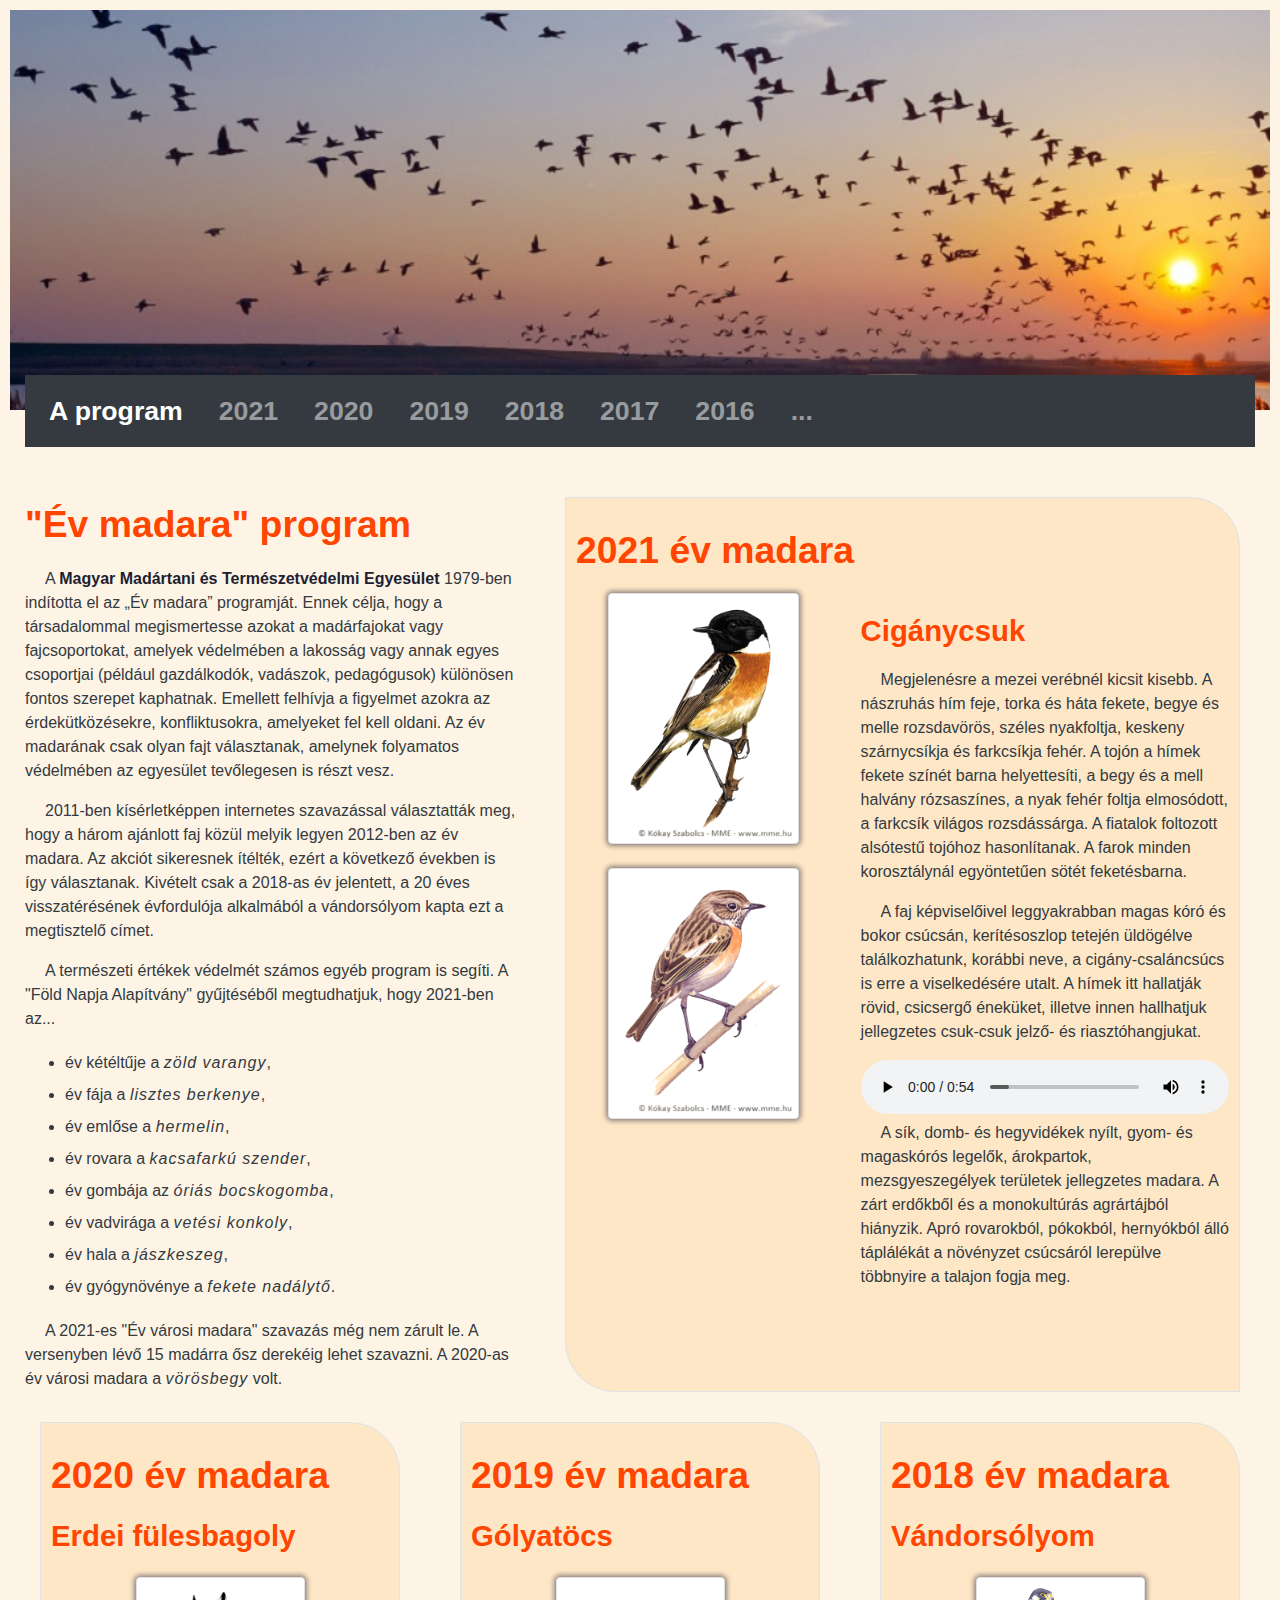
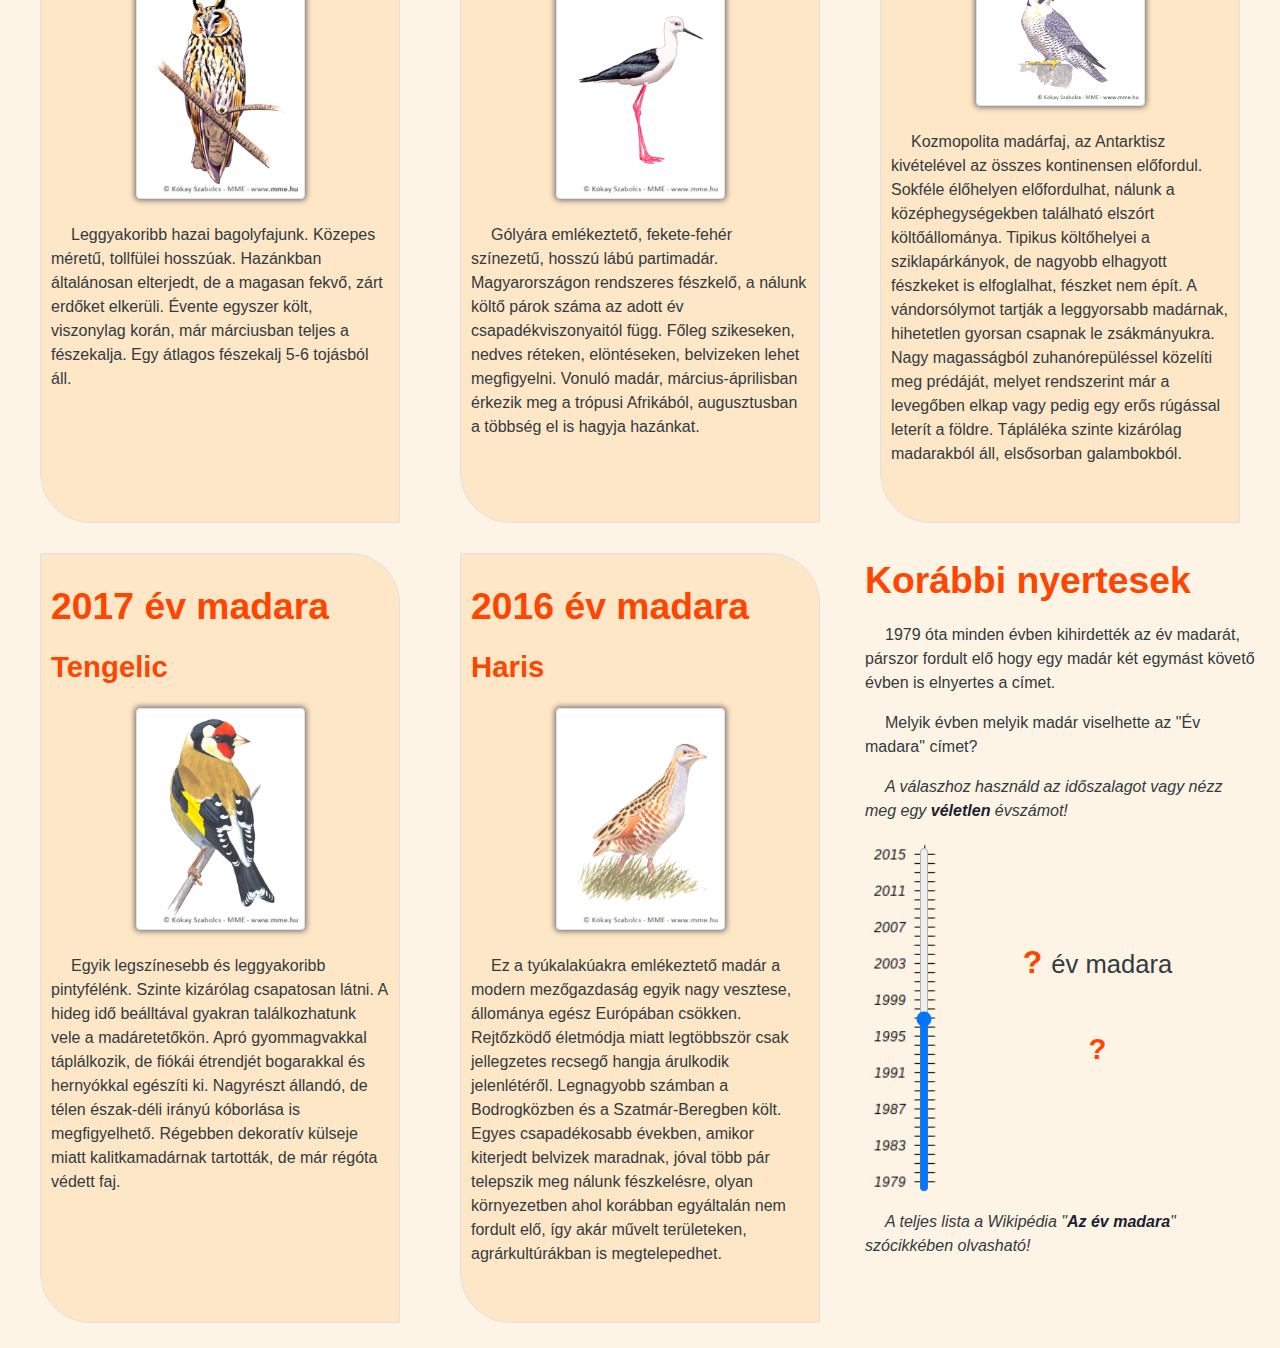
<file: az év madara/evmadara.html>
﻿<!DOCTYPE html>
<html>
<head>
  <meta name="viewport" content="width=device-width, initial-scale=1">
  <meta charset="utf8">
  <link rel="stylesheet" href="bootstrap.min.css">
  <link rel="stylesheet" href="evmadara.css">
  <script src="jquery.min.js"></script>
  <script src="popper.min.js"></script>
  <script src="bootstrap.min.js"></script>  
  <script src="evmadara.js"></script>
  <title>Év madara program</title>
</head>

<body>

  <div class="container-fluid">
    <header class="row">
      <img src="kepek/vonulas.jpg" class="img-fluid w-100">
    </header>

    <nav class="navbar navbar-expand-lg navbar-dark bg-dark">      
      <button class="navbar-toggler" type="button" data-toggle="collapse" data-target="#navbarNav" aria-controls="navbarNav" aria-expanded="false" aria-label="Toggle navigation">
        <span class="navbar-toggler-icon"></span>
      </button>
      <div class="collapse navbar-collapse" id="navbarNav">
        <ul class="navbar-nav">
          <li class="nav-item active">
            <a class="nav-link" href="#program">A program <span class="sr-only">(current)</span></a>
          </li>
          <li class="nav-item">
            <a class="nav-link" href="#ev2021">2021</a>
          </li>
          <li class="nav-item">
            <a class="nav-link" href="#ev2020">2020</a>
          </li>
          <li class="nav-item">
            <a class="nav-link" href="#ev2019">2019</a>
          </li>
          <li class="nav-item">
            <a class="nav-link" href="#ev2018">2018</a>
          </li>
          <li class="nav-item">
            <a class="nav-link" href="#ev2017">2017</a>
          </li>
          <li class="nav-item">
            <a class="nav-link" href="#ev2016">2016</a>
          </li>
          <li class="nav-item">
            <a class="nav-link" href="#regen">...</a>
          </li>    
        </ul>
      </div>
    </nav>

    <div class="row">
      <div id="program" class="col-lg-5">
        <h1>"Év madara" program</h1>
        <p>
          A <a href="https://mme.hu/" target="_blank">Magyar Madártani és Természetvédelmi Egyesület</a> 1979-ben indította el az „Év madara” programját. Ennek célja, hogy a társadalommal megismertesse azokat a madárfajokat vagy fajcsoportokat, amelyek védelmében a lakosság vagy annak egyes csoportjai (például gazdálkodók, vadászok, pedagógusok) különösen fontos szerepet kaphatnak. Emellett felhívja a figyelmet azokra az érdekütközésekre, konfliktusokra, amelyeket fel kell oldani. Az év madarának csak olyan fajt választanak, amelynek folyamatos védelmében az egyesület tevőlegesen is részt vesz.
        </p>
        <p>
          2011-ben kísérletképpen internetes szavazással választatták meg, hogy a három ajánlott faj közül melyik legyen 2012-ben az év madara. Az akciót sikeresnek ítélték, ezért a következő években is így választanak. Kivételt csak a 2018-as év jelentett, a 20 éves visszatérésének évfordulója alkalmából a vándorsólyom kapta ezt a megtisztelő címet.
        </p>
        <p>
          A természeti értékek védelmét számos egyéb program is segíti. A <a href="http://fna.hu/hir/vadonelok2021" target="_blank"></a> "Föld Napja Alapítvány" gyűjtéséből megtudhatjuk, hogy 2021-ben az...
        </p>  
        <ul class="lista">
          <li>év kétéltűje a <span class="dijazott">zöld varangy</span>,</li>
          <li>év fája a <span class="dijazott">lisztes berkenye</span>,</li>
          <li>év emlőse a <span class="dijazott">hermelin</span>,</li>
          <li>év rovara a <span class="dijazott">kacsafarkú szender</span>,</li>
          <li>év gombája az <span class="dijazott">óriás bocskogomba</span>,</li>
          <li>év vadvirága a <span class="dijazott">vetési konkoly</span>,</li>
          <li>év hala a <span class="dijazott">jászkeszeg</span>,</li>
          <li>év gyógynövénye a <span class="dijazott">fekete nadálytő</span>.</li>        
        </ul>    
        <p>A 2021-es "Év városi madara" szavazás még nem zárult le. A versenyben lévő 15 madárra ősz derekéig lehet szavazni. A 2020-as év városi madara a <span class="dijazott">vörösbegy</span> volt.</p>    
      </div>
      <div id="ev2021" class="col-lg-7 nyertes">
        <div class="border">
          <h2>2021 év madara</h2>
          <div class="row">
            <div class="col-md-5">
              <img src="kepek/ciganycsuk_him.png" alt="Cigánycsuk - Hím" title="Cigánycsuk - Hím"
                class="img-fluid mx-auto d-block w-75 img-thumbnail drop-shadow"><br>
                <img src="kepek/ciganycsuk_tojo.png" alt="Cigánycsuk - Tojó" title="Cigánycsuk - Tojó"
                class="img-fluid mx-auto d-block w-75 img-thumbnail drop-shadow">
            </div>
            <div class="col-md-7">
                <h3>Cigánycsuk</h3>
                <p>Megjelenésre a mezei verébnél kicsit kisebb. A nászruhás hím feje, torka és háta fekete, begye és melle rozsdavörös, széles nyakfoltja, keskeny szárnycsíkja és farkcsíkja fehér. A tojón a hímek fekete színét barna helyettesíti, a begy és a mell halvány rózsaszínes, a nyak fehér foltja elmosódott, a farkcsík világos rozsdássárga. A fiatalok foltozott alsótestű tojóhoz hasonlítanak. A farok minden korosztálynál egyöntetűen sötét feketésbarna.</p>
                <p>A faj képviselőivel leggyakrabban magas kóró és bokor csúcsán, kerítésoszlop tetején üldögélve találkozhatunk, korábbi neve, a cigány-csaláncsúcs is erre a viselkedésére utalt. A hímek itt hallatják rövid, csicsergő éneküket, illetve innen hallhatjuk jellegzetes csuk-csuk jelző- és riasztóhangjukat.</p>
                <audio controls>
                  <source src="hangok/ciganycsuk.mp3" type="audio/mpeg">
                  Az Ön böngészője nem támogatja az audió elemet!
                </audio>
                <p>A sík, domb- és hegyvidékek nyílt, gyom- és magaskórós legelők, árokpartok, mezsgyeszegélyek területek jellegzetes madara. A zárt erdőkből és a monokultúrás agrártájból hiányzik. Apró rovarokból, pókokból, hernyókból álló táplálékát a növényzet csúcsáról lerepülve többnyire a talajon fogja meg.</p>
            </div>
          </div>
        </div>
      </div>
    </div>

    <div class="row">
      <div id="ev2020" class="col-md-6 col-xl-4 nyertes">
        <div class="border">
          <h2>2020 év madara</h2>
          <h3>Erdei fülesbagoly</h3>
          <img src="kepek/erdeifulesbagoly.png" alt="Erdei fülesbagoly" title="Erdei fülesbagoly"
            class="img-fluid mx-auto my-4 d-block w-50 img-thumbnail drop-shadow">
          <p>Leggyakoribb hazai bagolyfajunk. Közepes méretű, tollfülei hosszúak. Hazánkban általánosan elterjedt, de a magasan fekvő, zárt erdőket elkerüli. Évente egyszer költ, viszonylag korán, már márciusban teljes a fészekalja. Egy átlagos fészekalj 5-6 tojásból áll.</p>
        </div>
      </div>

      <div id="ev2019" class="col-md-6 col-xl-4 nyertes">
        <div class="border">
          <h2>2019 év madara</h2>
          <h3>Gólyatöcs</h3>
          <img src="kepek/golyatocs.png" alt="Gólyatöcs" title="Gólyatöcs"
            class="img-fluid mx-auto my-4 d-block w-50 img-thumbnail drop-shadow">
          <p>Gólyára emlékeztető, fekete-fehér színezetű, hosszú lábú partimadár. Magyarországon rendszeres fészkelő, a nálunk költő párok száma az adott év csapadékviszonyaitól függ. Főleg szikeseken, nedves réteken, elöntéseken, belvizeken lehet megfigyelni. Vonuló madár, március-áprilisban érkezik meg a trópusi Afrikából, augusztusban a többség el is hagyja hazánkat.</p>
        </div>
      </div>

      <div id="ev2018" class="col-md-6 col-xl-4 nyertes">
        <div class="border">
          <h2>2018 év madara</h2>
          <h3>Vándorsólyom</h3>
          <img src="kepek/vandorsolyom.png" alt="Vándorsólyom" title="Vándorsólyom"
            class="img-fluid mx-auto my-4 d-block w-50 img-thumbnail drop-shadow">
          <p>Kozmopolita madárfaj, az Antarktisz kivételével az összes kontinensen előfordul. Sokféle élőhelyen előfordulhat, nálunk a középhegységekben található elszórt költőállománya. Tipikus költőhelyei a sziklapárkányok, de nagyobb elhagyott fészkeket is elfoglalhat, fészket nem épít. A vándorsólymot tartják a leggyorsabb madárnak, hihetetlen gyorsan csapnak le zsákmányukra. Nagy magasságból zuhanórepüléssel közelíti meg prédáját, melyet rendszerint már a levegőben elkap vagy pedig egy erős rúgással leterít a földre. Tápláléka szinte kizárólag madarakból áll, elsősorban galambokból.</p>
        </div>
      </div>

      <div id="ev2017" class="col-md-6 col-xl-4 nyertes">
        <div class="border">
          <h2>2017 év madara</h2>
          <h3>Tengelic</h3>
          <img src="kepek/tengelic.png" alt="Tengelic" title="Tengelic"
            class="img-fluid mx-auto my-4 d-block w-50 img-thumbnail drop-shadow">
          <p>Egyik legszínesebb és leggyakoribb pintyfélénk. Szinte kizárólag csapatosan látni. A hideg idő beálltával gyakran találkozhatunk vele a madáretetőkön. Apró gyommagvakkal táplálkozik, de fiókái étrendjét bogarakkal és hernyókkal egészíti ki. Nagyrészt állandó, de télen észak-déli irányú kóborlása is megfigyelhető. Régebben dekoratív külseje miatt kalitkamadárnak tartották, de már régóta védett faj. </p>
        </div>
      </div>

      <div id="ev2016" class="col-md-6 col-xl-4 nyertes">
        <div class="border">
          <h2>2016 év madara</h2>
          <h3>Haris</h3>
          <img src="kepek/haris.png" alt="Haris" title="Haris"
            class="img-fluid mx-auto my-4 d-block w-50 img-thumbnail drop-shadow">
          <p>Ez a tyúkalakúakra emlékeztető madár a modern mezőgazdaság egyik nagy vesztese, állománya egész Európában csökken. Rejtőzködő életmódja miatt legtöbbször csak jellegzetes recsegő hangja árulkodik jelenlétéről. Legnagyobb számban a Bodrogközben és a Szatmár-Beregben költ. Egyes csapadékosabb években, amikor kiterjedt belvizek maradnak, jóval több pár telepszik meg nálunk fészkelésre, olyan környezetben ahol korábban egyáltalán nem fordult elő, így akár művelt területeken, agrárkultúrákban is megtelepedhet.</p>
        </div>
      </div>

      <div id="regen" class="col-md-6 col-xl-4 nyertes">
        <h2>Korábbi nyertesek</h2>
        <p>1979 óta minden évben kihirdették az év madarát, párszor fordult elő hogy egy madár két egymást követő évben is elnyertes a címet.</p>
        <p>Melyik évben melyik madár viselhette az "Év madara" címet?</p>
        <p class="font-italic">A válaszhoz használd az időszalagot vagy nézz meg egy <span id="velGomb" onclick="veletlen();">véletlen</span> évszámot!</p>        
        <div id="evszalag">         
          <input type="range" id="ev" min="1979" max="2015" title="Válassz évet!" onchange="frissit()">     
        </div>
        <div id="nevjegy">
          <h2><span id="evszam">?</span> <small> év madara</small></h2>
          <h3 id="madar">?</h3>
        </div>
        <br style="clear: both;">
        <p class="font-italic">A teljes lista a Wikipédia "<a href="https://hu.wikipedia.org/wiki/Az_%C3%A9v_madara" target="_blank">Az év madara</a>" szócikkében olvasható!</p>
      </div>
      
    </div>
  </div>

</body>
</html>

<!-- https://theprodigious.com/wp-content/uploads/2020/10/Birds-fly-south.jpg -->
</file>
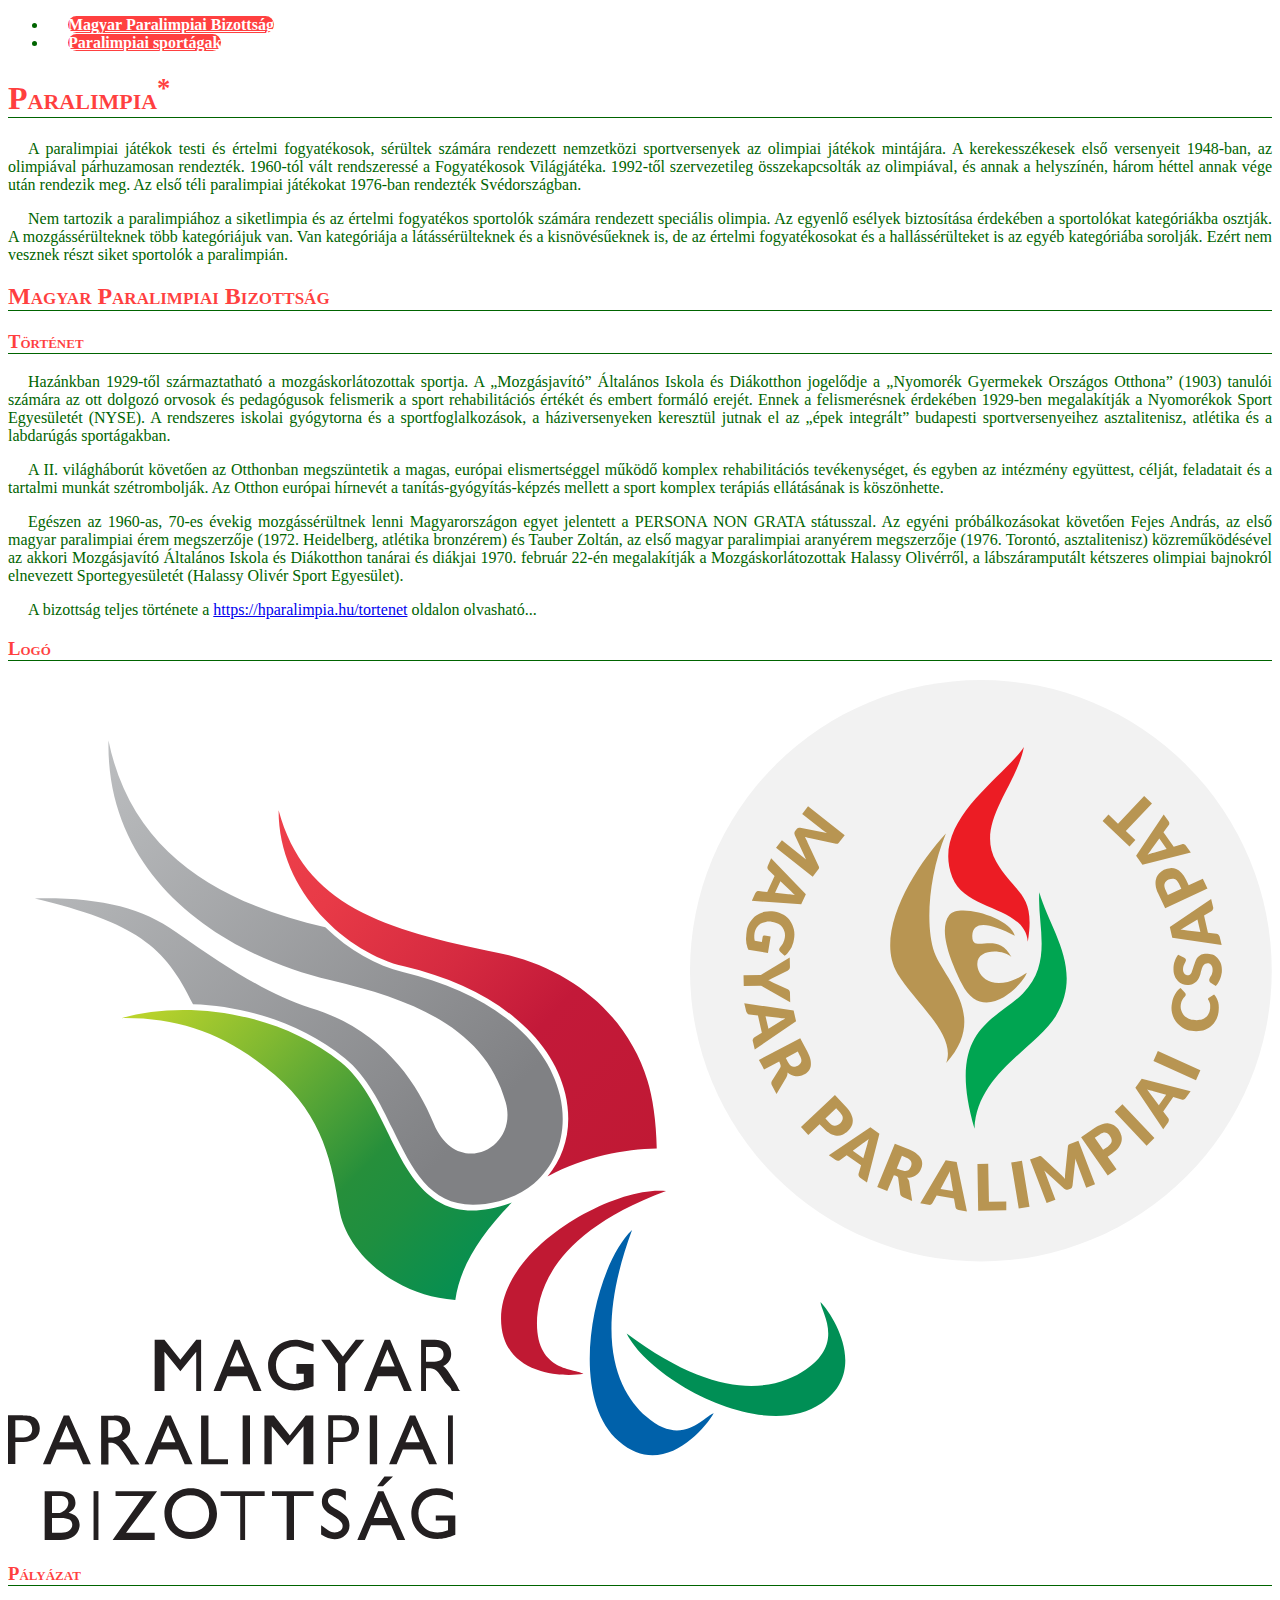
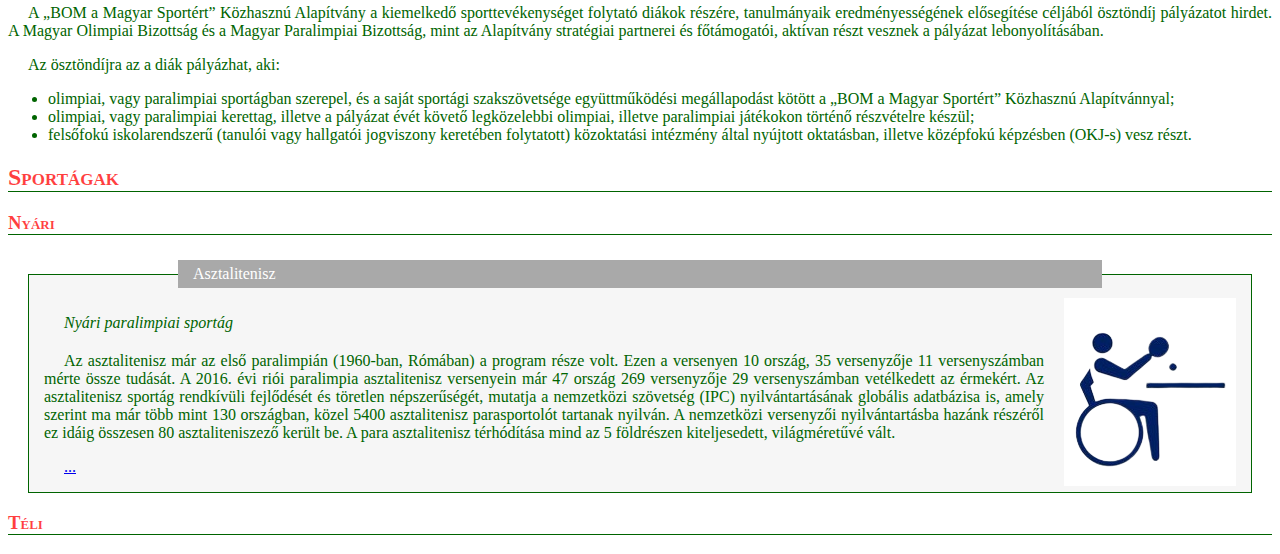
<file: paralimpia/paralimpia.html>
<!DOCTYPE html>
<html lang="hu">
<head>
    <meta charset="UTF-8">
    <meta name="viewport" content="width=device-width, initial-scale=1.0">
    <title>Paralimpia</title>
    <link rel="stylesheet" href="paralimpia.css">
</head>
<body>
    
<div class="container-fluid">    
    <nav id="top" class="navbar navbar-expand-sm bg-light justify-content-center">
        <ul class="navbar-nav">
        <li class="nav-item">
            <a class="nav-link" href="#bizottsag">Magyar Paralimpiai Bizottság</a>
        </li>
        <li class="nav-item">
            <a class="nav-link" href="#sportagak">Paralimpiai sportágak</a>
        </li>
        </ul>
    </nav>
</div>
<div class="container">
    <h1>Paralimpia<sup title="Forrás: https://hu.wikipedia.org/wiki/Paralimpiai_játékok">*</sup></h1>
    <p>A paralimpiai játékok testi és értelmi fogyatékosok, sérültek számára rendezett nemzetközi sportversenyek az olimpiai játékok mintájára. A kerekesszékesek első versenyeit 1948-ban, az olimpiával párhuzamosan rendezték. 1960-tól vált rendszeressé a Fogyatékosok Világjátéka. 1992-től szervezetileg összekapcsolták az olimpiával, és annak a helyszínén, három héttel annak vége után rendezik meg. Az első téli paralimpiai játékokat 1976-ban rendezték Svédországban.</p>
    <p>Nem tartozik a paralimpiához a siketlimpia és az értelmi fogyatékos sportolók számára rendezett speciális olimpia. Az egyenlő esélyek biztosítása érdekében a sportolókat kategóriákba osztják. A mozgássérülteknek több kategóriájuk van. Van kategóriája a látássérülteknek és a kisnövésűeknek is, de az értelmi fogyatékosokat és a hallássérülteket is az egyéb kategóriába sorolják. Ezért nem vesznek részt siket sportolók a paralimpián.</p>
    
    <h2 id="bizottsag">Magyar Paralimpiai Bizottság</h2>
    <div class="row">
        <div class="col-lg-6">
            <h3>Történet</h3>
            <p>Hazánkban 1929-től származtatható a mozgáskorlátozottak sportja. A „Mozgásjavító” Általános Iskola és Diákotthon jogelődje a „Nyomorék Gyermekek Országos Otthona” (1903) tanulói számára az ott dolgozó orvosok és pedagógusok felismerik a sport rehabilitációs értékét és embert formáló  erejét. Ennek a felismerésnek érdekében 1929-ben megalakítják a Nyomorékok Sport Egyesületét (NYSE).  A rendszeres iskolai gyógytorna és a sportfoglalkozások, a háziversenyeken keresztül jutnak el az „épek integrált” budapesti sportversenyeihez asztalitenisz, atlétika és a labdarúgás sportágakban.</p>
            <p>A II. világháborút követően az Otthonban megszüntetik a magas, európai elismertséggel működő  komplex rehabilitációs tevékenységet, és egyben az intézmény együttest, célját, feladatait és a  tartalmi munkát szétrombolják. Az Otthon európai hírnevét a tanítás-gyógyítás-képzés mellett a sport komplex terápiás ellátásának is köszönhette.</p>
            <p>Egészen az 1960-as, 70-es évekig mozgássérültnek lenni Magyarországon egyet jelentett a PERSONA NON GRATA státusszal. Az egyéni próbálkozásokat követően Fejes András, az első magyar paralimpiai érem megszerzője (1972. Heidelberg, atlétika bronzérem) és Tauber Zoltán, az első magyar paralimpiai aranyérem megszerzője (1976. Torontó, asztalitenisz) közreműködésével az akkori Mozgásjavító Általános Iskola és Diákotthon tanárai és diákjai 1970. február 22-én megalakítják a Mozgáskorlátozottak Halassy Olivérről, a lábszáramputált kétszeres olimpiai bajnokról elnevezett Sportegyesületét (Halassy Olivér Sport Egyesület).</p>
            <p>A bizottság teljes története a <a href="https://hparalimpia.hu/tortenet" target="_blank">https://hparalimpia.hu/tortenet</a> oldalon olvasható...</p>
        </div>
        <div class="col-lg-6">
            <h3>Logó</h3>
            <img src="mpb-group-logo.svg" class="mx-auto d-block w-50 my-3" alt="A Magyar Paralimpiai Bizottság logója" title="A Magyar Paralimpiai Bizottság logója">
            <h3>Pályázat</h3>
            <p>A „BOM a Magyar Sportért” Közhasznú Alapítvány a kiemelkedő sporttevékenységet folytató diákok részére, tanulmányaik eredményességének elősegítése céljából ösztöndíj pályázatot hirdet. A Magyar Olimpiai Bizottság és a Magyar Paralimpiai Bizottság, mint az Alapítvány stratégiai partnerei és főtámogatói, aktívan részt vesznek a pályázat lebonyolításában.</p>
            <p>Az ösztöndíjra az a diák pályázhat, aki:</p>
            <ul>
                <li>
                    olimpiai, vagy paralimpiai sportágban szerepel, és a saját sportági szakszövetsége együttműködési megállapodást kötött a „BOM a Magyar Sportért” Közhasznú Alapítvánnyal;
                </li>
                <li>
                    olimpiai, vagy paralimpiai kerettag, illetve a pályázat évét követő legközelebbi olimpiai, illetve paralimpiai játékokon történő részvételre készül;
                </li>
                <li>
                    felsőfokú iskolarendszerű (tanulói vagy hallgatói jogviszony keretében folytatott) közoktatási intézmény által nyújtott oktatásban, illetve középfokú képzésben (OKJ-s) vesz részt.
                </li>
            </ul>
        </div>
    </div>

    <h2 id="sportagak">Sportágak</h2>
    <div class="row">
        <div class="col-md-3">
            <h3>Nyári</h3>
            <script>sportagak("nyari");</script>
        </div>
        <div class="col-md-8">
            <fieldset>
                <img src="sportagkepek/nyari/p0.png" id="piktorgram" alt="Asztalitenisz" title="Asztalitenisz">
                <legend id="sportag">Asztalitenisz</legend>
                <p id="evszak">Nyári paralimpiai sportág</p>
                <p id="leiras">Az asztalitenisz már az első paralimpián (1960-ban, Rómában) a program része volt. Ezen a versenyen 10 ország, 35 versenyzője 11 versenyszámban mérte össze tudását. A 2016. évi riói paralimpia asztalitenisz versenyein már 47 ország  269 versenyzője 29 versenyszámban vetélkedett az érmekért.  Az asztalitenisz sportág rendkívüli fejlődését és töretlen népszerűségét, mutatja a nemzetközi szövetség (IPC) nyilvántartásának globális adatbázisa is, amely szerint ma már több mint 130 országban, közel 5400 asztalitenisz parasportolót tartanak nyilván. A nemzetközi versenyzői nyilvántartásba hazánk részéről ez idáig összesen 80 asztaliteniszező került be. A para asztalitenisz térhódítása mind az 5 földrészen kiteljesedett, világméretűvé vált.</p>
                <p><a href="https://hparalimpia.hu/sportagak" target="_blank" title="A sportágak bővebb leírásához kattintson a linkre!">...</a></p>
            </fieldset>            
        </div>
        <div class="col-md-1 text-right">
            <h3>Téli</h3>
            <script>sportagak("teli");</script>
        </div>
    </div>
</div>
</body>
</html>
</file>
<file: az év madara/evmadara.css>
body {
    padding: 10px;
    color: #333a40; 
    background-color: rgba(253, 217, 169, 0.30);
    font-family: "Open Sans", Arial, sans-serif;
}

header {        
    overflow: hidden; 
    max-height: 400px;
}

header img {
    object-fit: cover;    
}

nav {
    position: relative;
    top: -35px;
    font-weight: bold;
    font-size: 20pt;
}

.nav-item {
    margin-right: 20px;
}

a {
    color: rgb(32, 30, 49);
    font-weight: bold;
}

h1, h2, h3 {
    color: orangered;
    margin: 20px 0px;    
    font-weight: bold;
}

h1, h2 {
    font-size: 28pt;
}

h3 {
    font-size: 22pt;
}

p {
    line-height: 150%;
    text-indent: 20px;
}

.dijazott {    
    letter-spacing: 1px;
    font-style: italic;
}

.drop-shadow {
    -webkit-box-shadow: 0 0 5px 2px rgba(32, 30, 49, .5);
    box-shadow: 0 0 5px 2px rgba(32, 30, 49, .5);
}

audio {
    width: 100%;    
}

.border {
    margin: 15px;
    padding: 10px;
    border-bottom-left-radius: 50px;
    border-top-right-radius: 50px;
    height: 100%;
    background-color: rgba(253, 217, 169, .5);
}

.nyertes {
    margin-bottom: 30px;
}

#evszalag {
    float: left;
    text-align: center;
    background-image: url(kepek/idoszalag.png);
    background-size: 75%;
    background-repeat: no-repeat;
    width: 100px;
}

input[type="range"] {
    writing-mode: bt-lr; /* IE */
    -webkit-appearance: slider-vertical; /* WebKit */
    height: 345px;
    width: 50px;
    margin-top: 8px;
    margin-left: 18px;    
}

#nevjegy {
    margin: 120px 0px;
    text-align: center;
    padding-right: 25px;
}

#nevjegy h2 {
    font-size: 24pt;
    margin-bottom: 50px;
}

#nevjegy h2 small {
    color: #333a40; 
}

#velGomb {
    color: rgb(32, 30, 49);
    font-weight: bold;
    cursor: pointer;
}

.lista{
    line-height: 200%;
}
</file>
<file: paralimpia/paralimpia.css>
body{
    color: darkgreen;
}

p{
    text-indent: 20px;
    text-align: justify;
}

h1, h2, h3{
    color:  rgba(255, 0, 0, 0.75);
    font-variant: small-caps;
    border-bottom: 1px solid darkgreen;
}

a.nav-link{
    margin-left: 20px;
    margin-right: 20px;
    color: white;
    font-weight: bold;
    background-color: rgba(255, 0, 0, 0.75);
    border-radius: 15px;
}
a.nav-link:hover{
    background-color: white;
    border-radius: 15px;
    color: darkgreen;
}

.kispiktogram{
    cursor: pointer;
}

.col-md-1 img.kispiktogram{
    width: 94%;
    float: left;
    max-width:172px;
    filter : hue-rotate(280deg);
}
.col-md-3 img.kispiktogram{
    width: 24%;
    float: left;
    max-width: 172px;
    filter : hue-rotate(250deg) brightness(200%);
}

fieldset{
    margin: 25px 20px 5px;
    border: 1px solid darkgreen;
    background-color: #f6f6f6;
    padding: 10px 15px 0px;
}
  
legend{
    background-color: darkgray;
    color: white;
    margin: auto;
    padding: 5px 15px;
    width: 75%;
}

#evszak{
    margin-bottom: 20px;
    font-style: italic;
}

#piktorgram{
    float: right;
    margin-left: 20px;
    background-color: white;
}
</file>
